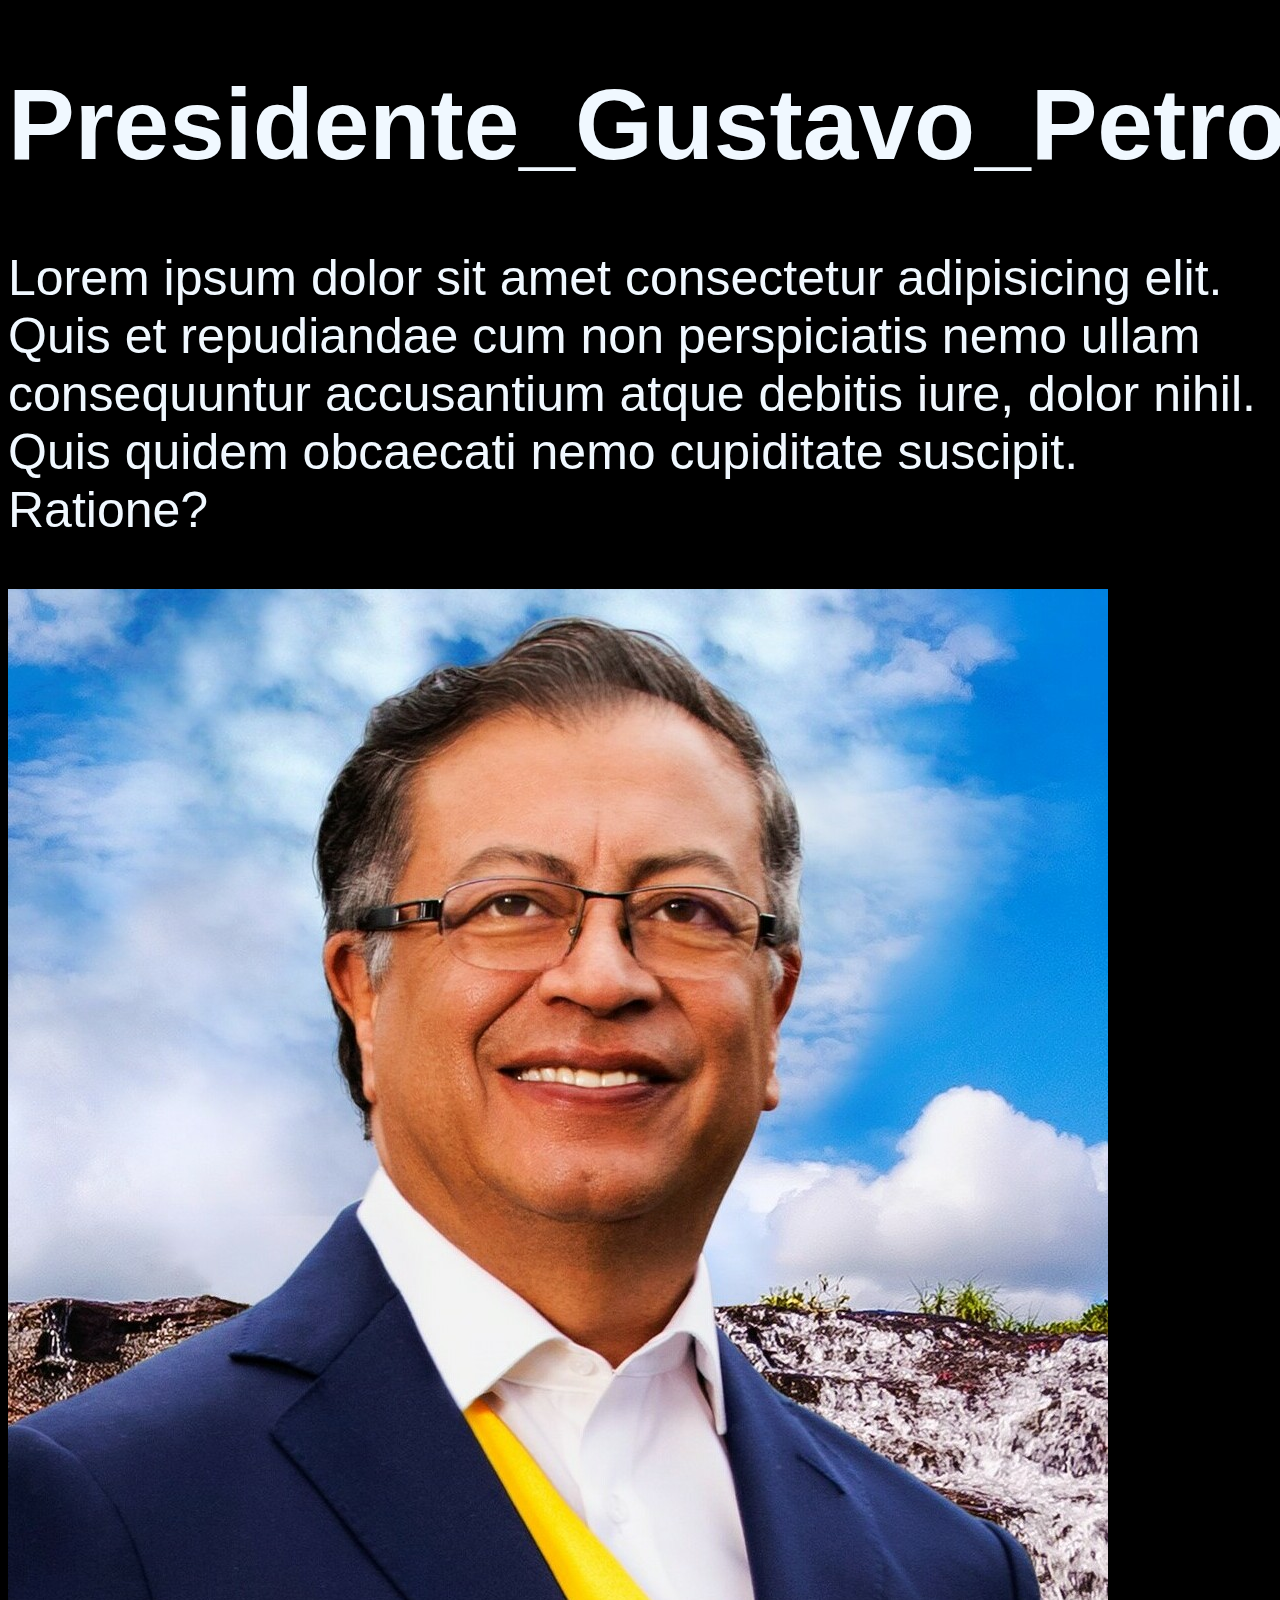
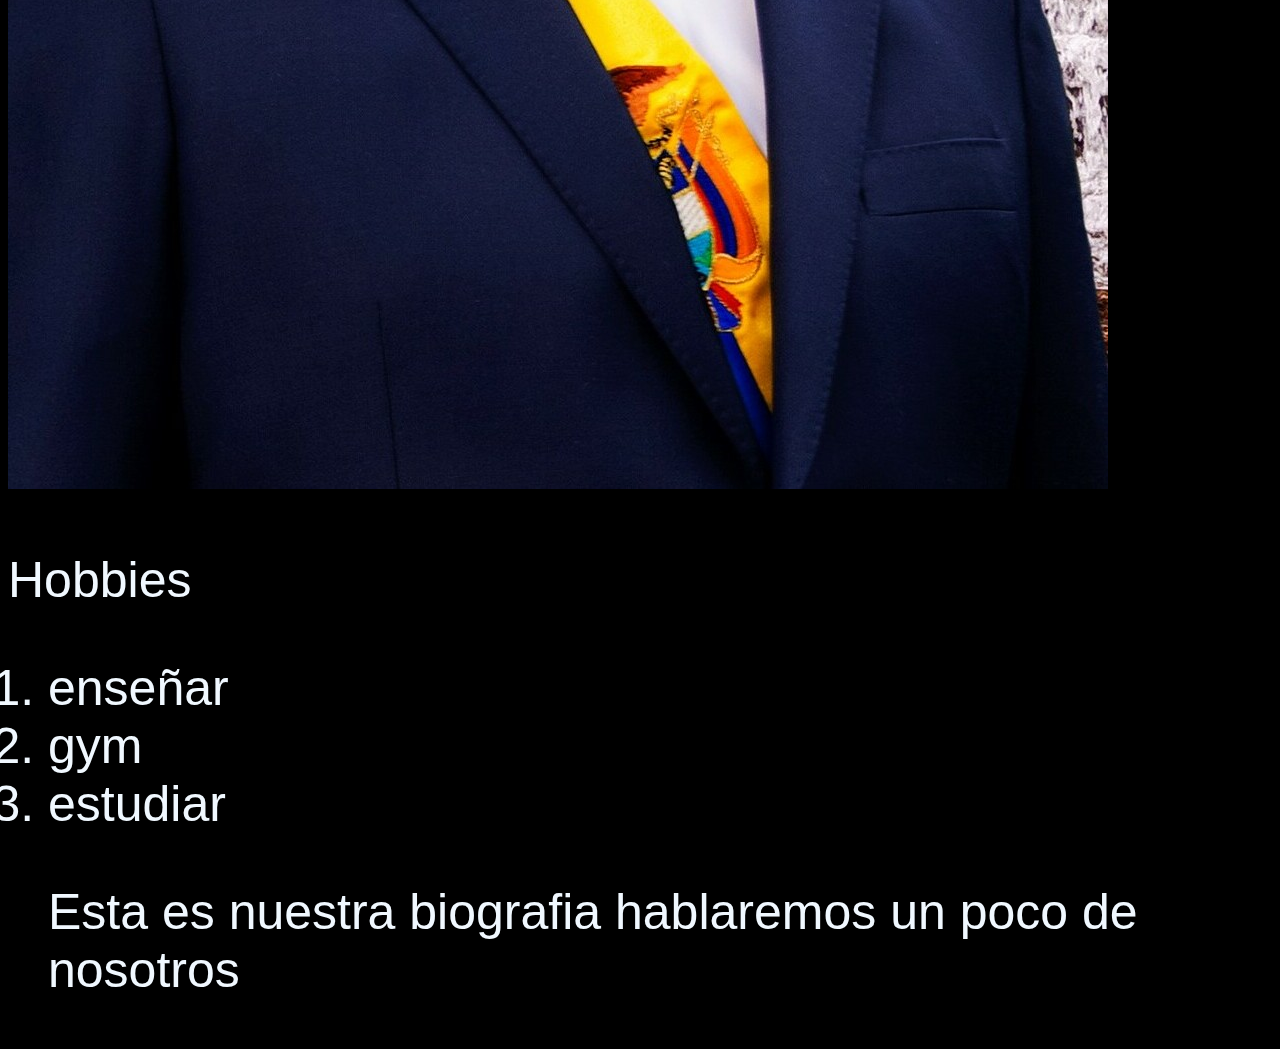
<file: html/index.html>
<!DOCTYPE html>
<html lang="en">
<head>
    <meta charset="UTF-8">
    <meta http-equiv="X-UA-Compatible" content="IE=edge">
    <meta name="viewport" content="width=device-width, initial-scale=1.0">
    <link rel="stylesheet" href="../css/estilos.css">
    <title>GIT</title>
</head>
<body>
    <h1>Presidente_Gustavo_Petro_Urrego</h1>
    <p>Lorem ipsum dolor sit amet consectetur adipisicing elit. Quis et repudiandae cum non perspiciatis nemo ullam consequuntur accusantium atque debitis iure, dolor nihil. Quis quidem obcaecati nemo cupiditate suscipit. Ratione?</p>
    <img src="../source/Presidente_Gustavo_Petro_Urrego.jpg" alt="">
    <p></p>
    <span>Hobbies</span>
<ol>
    <li>enseñar</li>
    <li>gym</li>
    <li>estudiar</li>

    <p>Esta es nuestra biografia hablaremos un poco de nosotros</p>
</ol>
</body>
</html>
</file>
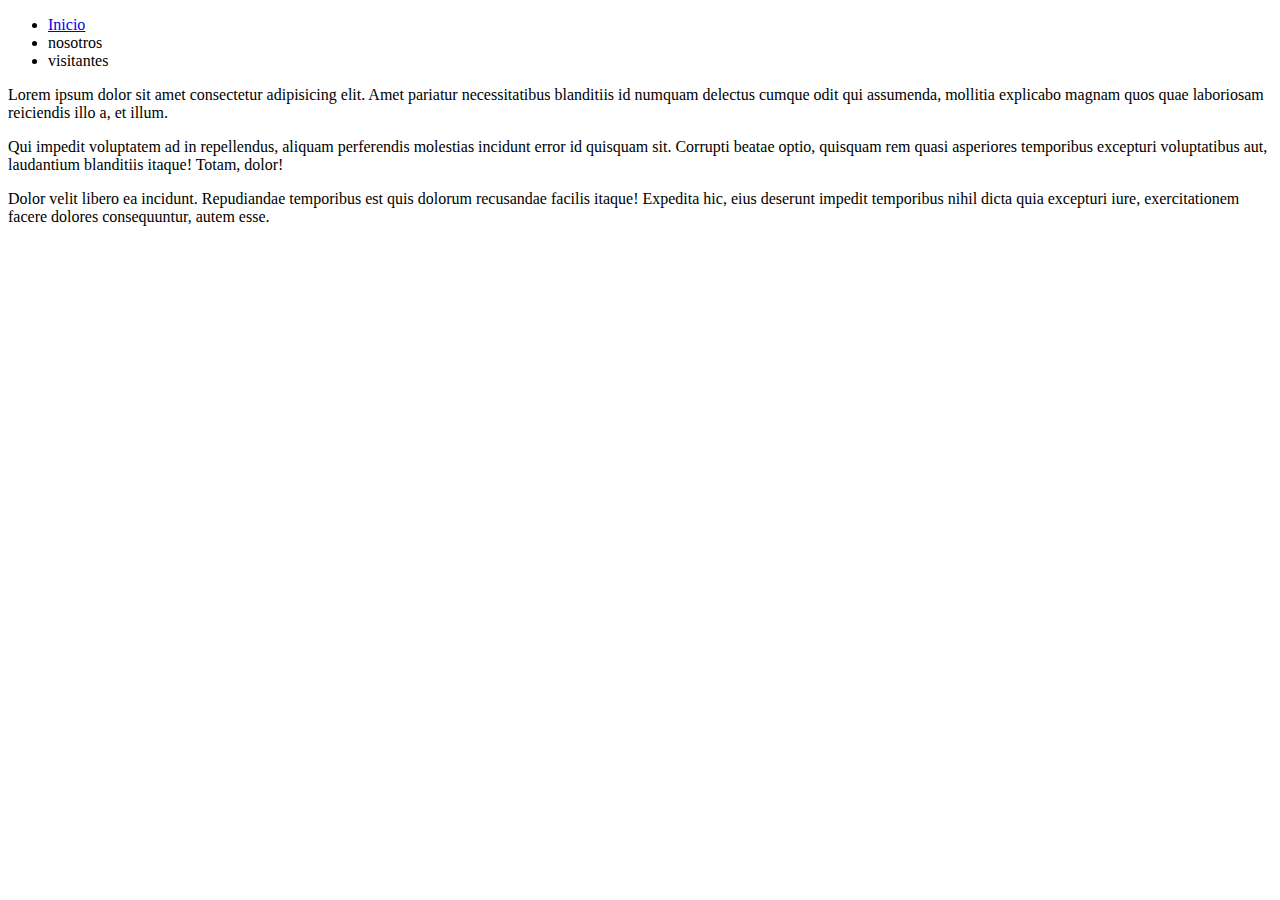
<file: html/visitantes.html>
<!DOCTYPE html>
<html lang="es">
<head>
    <meta charset="UTF-8">
    <meta name="viewport" content="width=device-width, initial-scale=1.0">
    <title>visitantes</title>
</head>
  
<body>
  
    <nav>
        <ul>
            <li><a href="index.html">Inicio</a></li>
            <li><a href="nosotros.html"></a>nosotros</li>
            <li><a href="visitantes.html"></a>visitantes</li>
        </ul>
    </nav>

    <p>Lorem ipsum dolor sit amet consectetur adipisicing elit. Amet pariatur necessitatibus blanditiis id numquam delectus cumque odit qui assumenda, mollitia explicabo magnam quos quae laboriosam reiciendis illo a, et illum.</p>
    <p>Qui impedit voluptatem ad in repellendus, aliquam perferendis molestias incidunt error id quisquam sit. Corrupti beatae optio, quisquam rem quasi asperiores temporibus excepturi voluptatibus aut, laudantium blanditiis itaque! Totam, dolor!</p>
    <p>Dolor velit libero ea incidunt. Repudiandae temporibus est quis dolorum recusandae facilis itaque! Expedita hic, eius deserunt impedit temporibus nihil dicta quia excepturi iure, exercitationem facere dolores consequuntur, autem esse.</p>
</body>
</html>
</file>
<file: css/estilos.css>
body{
    background-color: black;
    font-size: 50px;
    font-family: 'Gill Sans', 'Gill Sans MT', Calibri, 'Trebuchet MS', sans-serif;
    color: aliceblue;
}
</file>
